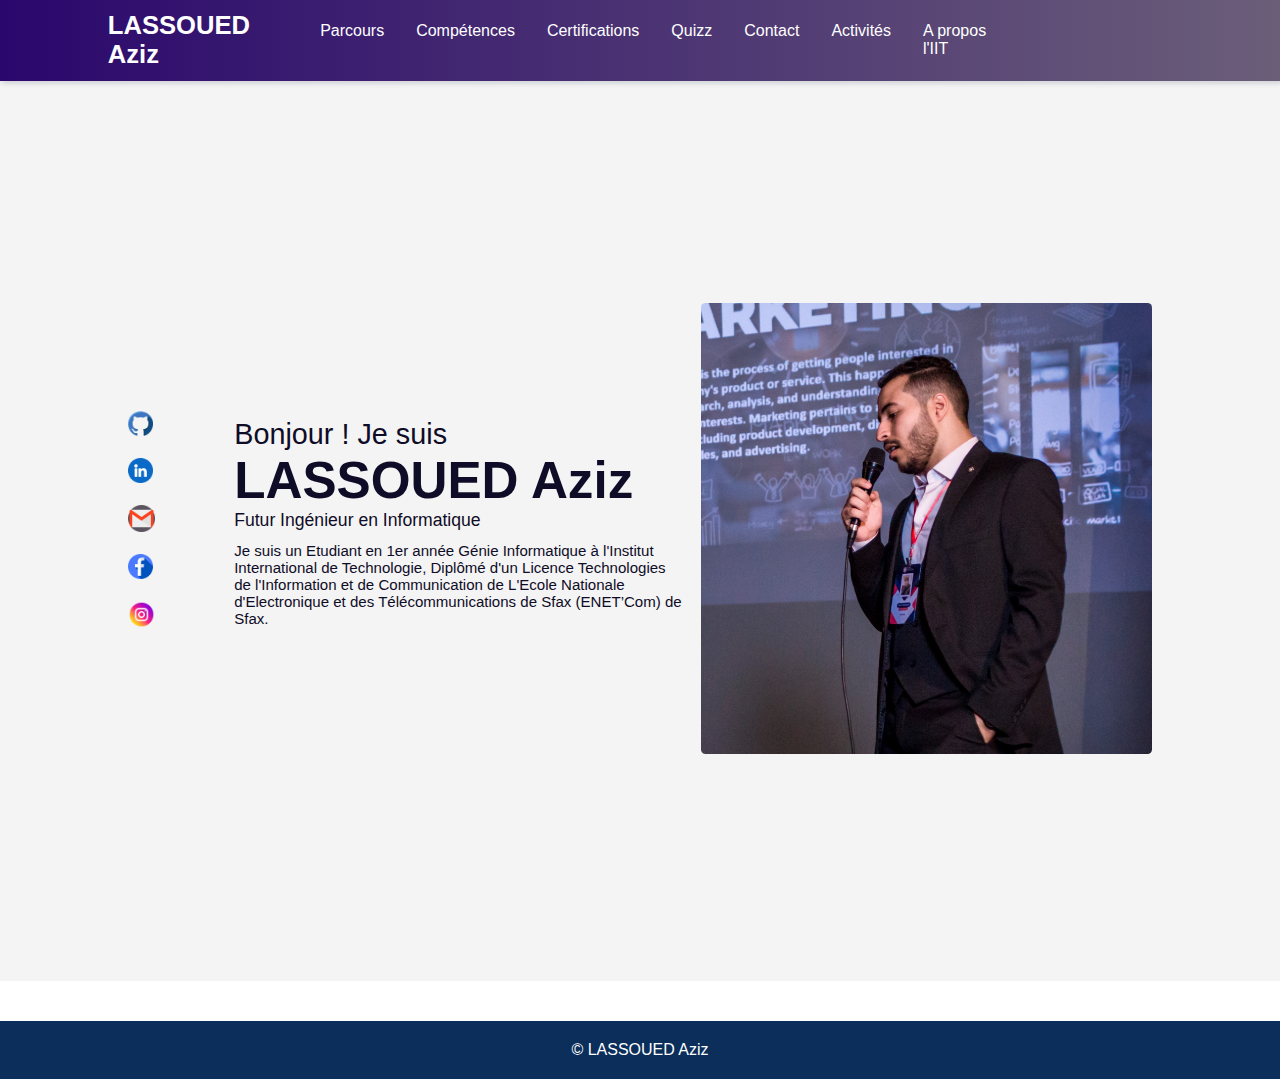
<file: Site Personnel/index.html>
<!DOCTYPE html>
<html lang="en">

<head>
    <meta charset="UTF-8">
    <title>LASSOUED Aziz</title>
    <link rel="stylesheet" href="css/style.css">
</head>

    <main id="animate-bottom">
        <nav class="navbar">
            <a href="#" class="logo">LASSOUED Aziz</a>
            <a href="#" class="toggle-button ">
                &#9776;
            </a>
            <div class="navbar-links">
                <ul>
                    <li><a href="Parcours.html">Parcours</a></li>
                    <li><a href="Compétences.html">Compétences</a></li>
                    <li><a href="Certifications.html">Certifications</a></li>
                    <li><a href="Quizz.html">Quizz</a></li>
                    <li><a href="Contact.html">Contact</a></li>
                    <li><a href="Activités.html">Activités</a></li>
                    <li><a href="IIT.html">A propos l'IIT</a></li>
                </ul>
            </div>
        </nav>

        <section class="home" id="home">
            <div class="social">
                <a href="https://github.com/AzizLasso" target="_blank"><img src="image/github.png" alt="" width="25px" height="25px"></a>
                <a href="https://www.linkedin.com/in/lassoued-aziz-b04566235/" target="_blank"><img src="image/linkedin.png" alt="" width="25px" height="25px"></a>
                <a href="mailto:azizlassouedla@gmail.com" target="_blank"><img src="image/gmail(1).png" alt="" width="27px" height="27px"></a>
                <a href="https://www.facebook.com/aziz.lassoued.585/" target="_blank"><img src="image/facebook.png" alt="" width="25px" height="25px"></a>
                <a href="https://www.instagram.com/azizlassouedd/" target="_blank"><img src="image/instagram.png" alt="" width="27px" height="27px"></a>
            </div>

            <div class="home-img">
                <img src="image/aziz.jpg" alt="">
            </div>

            <div class="home-text">
                <span>Bonjour ! Je suis</span>
                <h1>LASSOUED Aziz</h1>
                <h2>Futur Ingénieur en Informatique</h2>
                <p>Je suis un Etudiant en 1er année Génie Informatique à l'Institut International de Technologie, Diplômé d'un Licence Technologies de l'Information et de Communication de L'Ecole Nationale d'Electronique et des Télécommunications de Sfax (ENET’Com) de Sfax.</p>
        
            </div>
        </section>

        <footer>
            <div class="footer"></div>
            <div class="copyright">
                <p>© LASSOUED Aziz</p>
            </div>
        </footer>
    </main>   
</body>
</html>
</file>
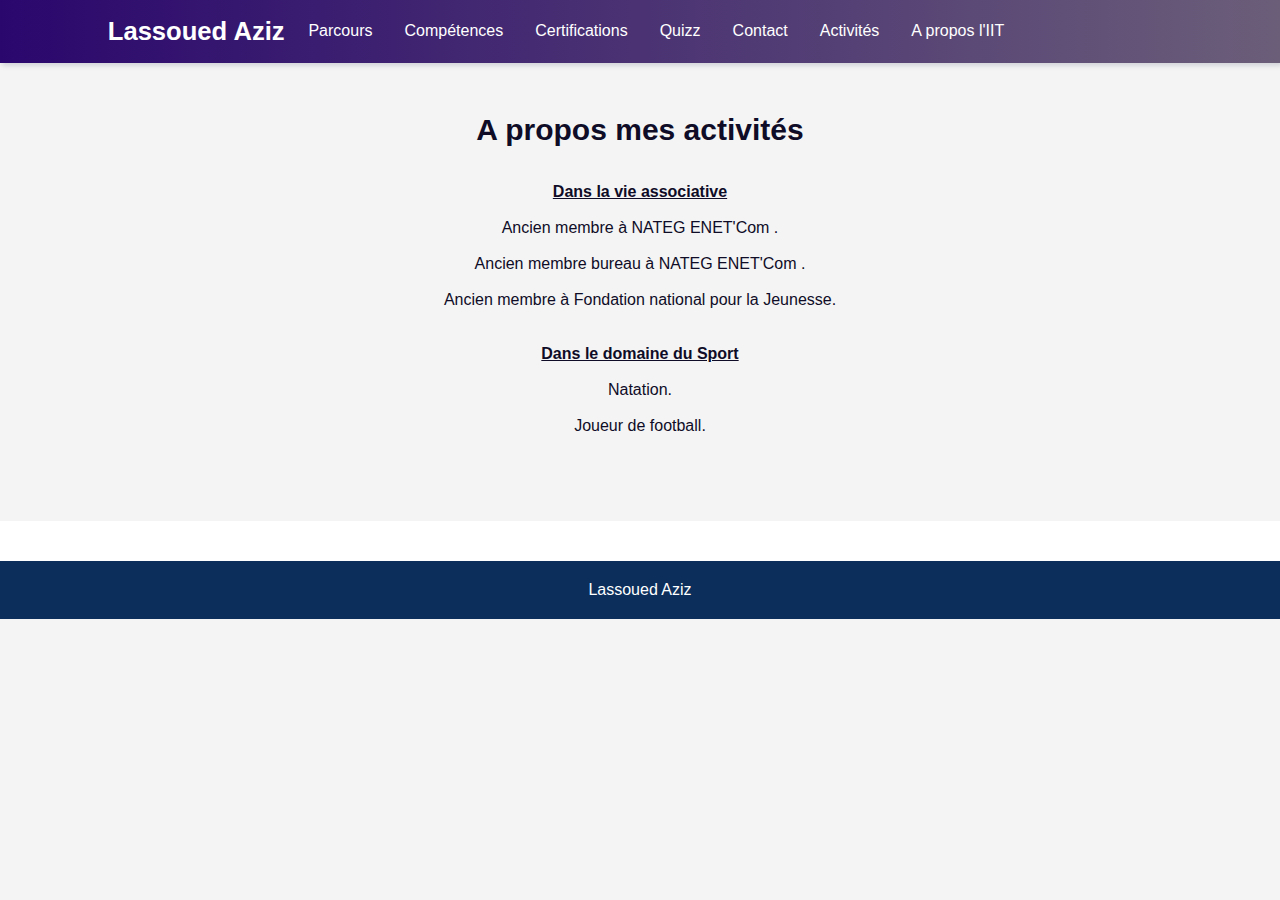
<file: Site Personnel/Activités.html>
<!DOCTYPE html>
<html lang="en">

<head>
    <meta charset="UTF-8">
    <title>Lassoued Aziz</title>
    <link rel="stylesheet" href="css/style.css">
</head>

<body>
    <main id="animate-bottom">
        <nav class="navbar">
            <a href="index.html" class="logo">Lassoued Aziz</a>
            <a href="#" class="toggle-button ">
                &#9776;
            </a>
            <div class="navbar-links">
                <ul>
                    <li><a href="Parcours.html">Parcours</a></li>
                    <li><a href="Compétences.html">Compétences</a></li>
                    <li><a href="Certifications.html">Certifications</a></li>
                    <li><a href="Quizz.html">Quizz</a></li>
                    <li><a href="Contact.html">Contact</a></li>
                    <li><a href="#Activités">Activités</a></li>
                    <li><a href="IIT.html">A propos l'IIT</a></li>
                </ul>
            </div>
        </nav>

        <section class="contact" id="maynou">
            <div class="heading">
                <h2>A propos mes activités</h2><br><br>
                <h4>Dans la vie associative</h4> <br>
                <ul>
                    <li>Ancien membre à NATEG ENET'Com .</li><br>
                    <li>Ancien membre bureau à NATEG ENET'Com .</li><br>
                    <li>Ancien membre à Fondation national pour la Jeunesse.</li><br>
                </ul><br>
                <h4>Dans le domaine du Sport</h4><br>
                <ul>
                    <li>Natation.</li><br>
                    <li>Joueur de football.</li><br>
                </ul><br>
            </div>
        </section>
        <footer>
            <div class="footer"></div>
            <div class="copyright">
                <p>Lassoued Aziz</p>
            </div>
        </footer>
    </main>
</body>
</html>
</file>
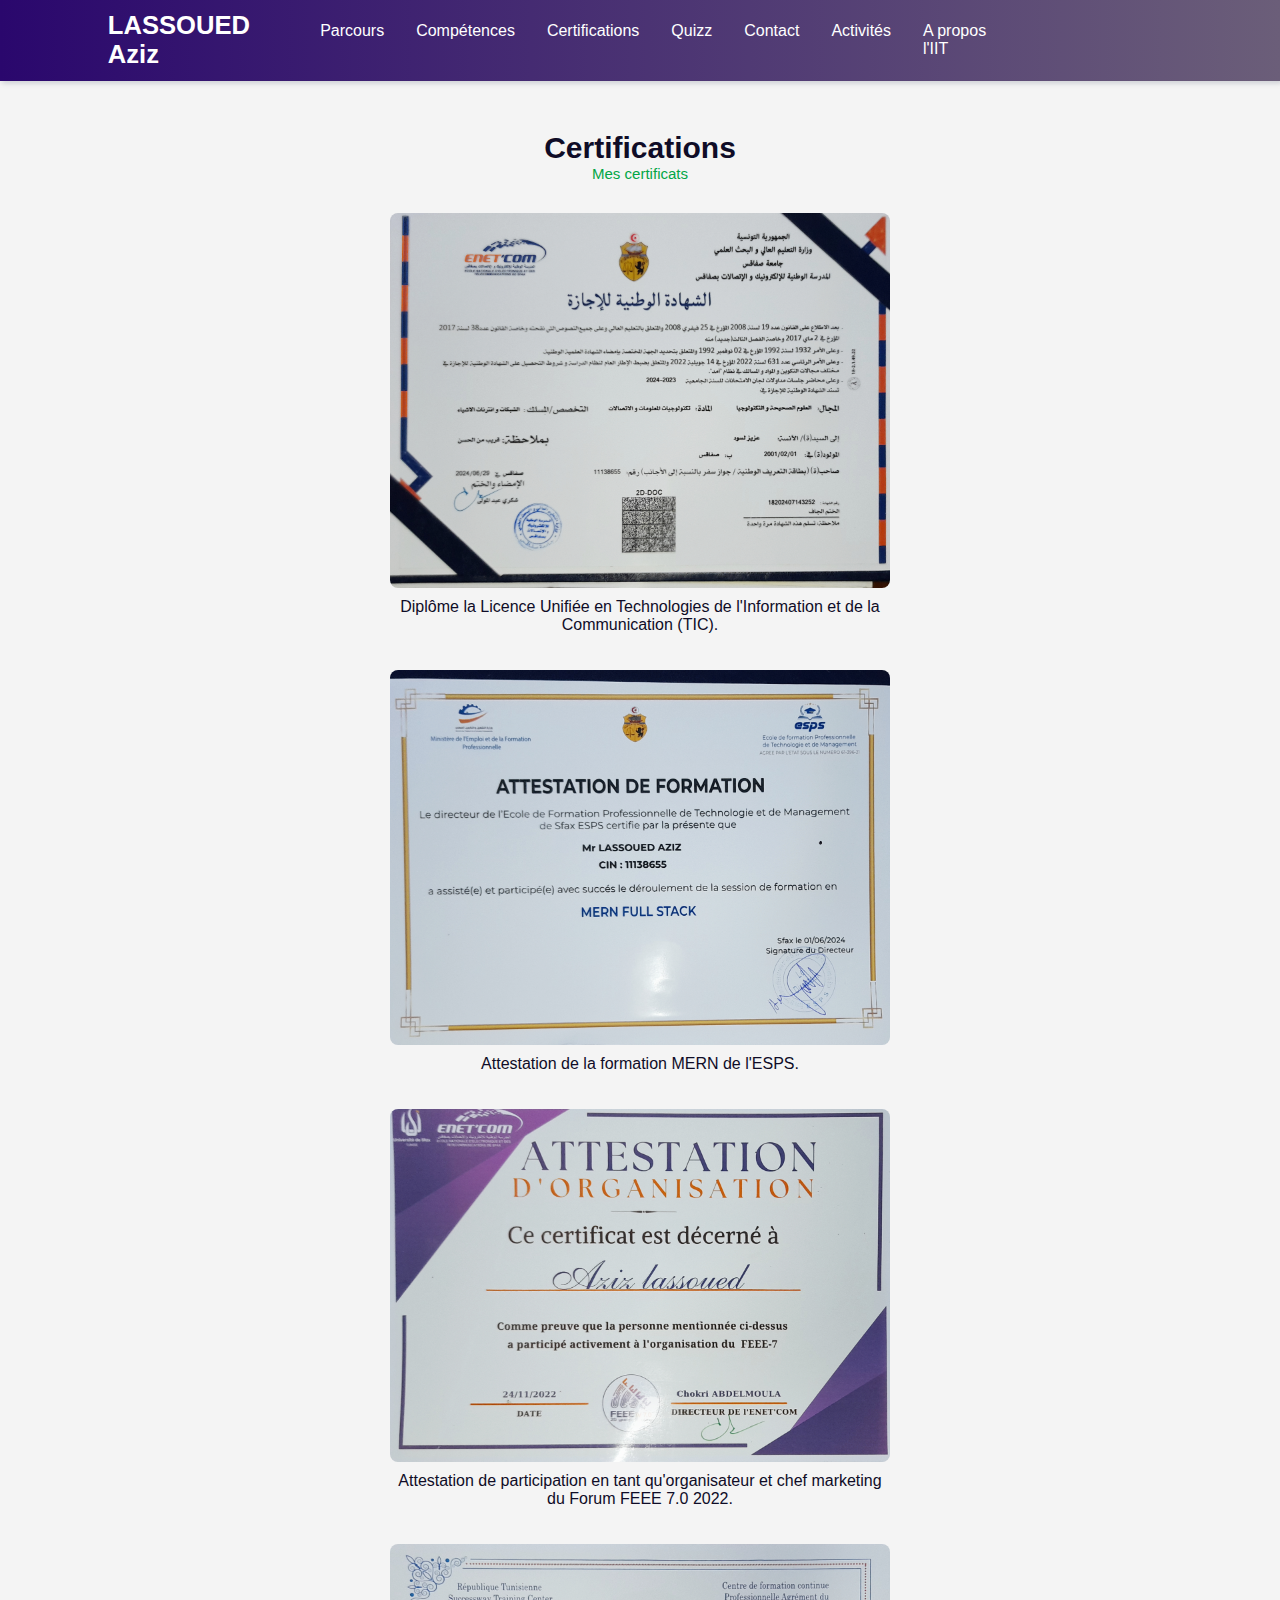
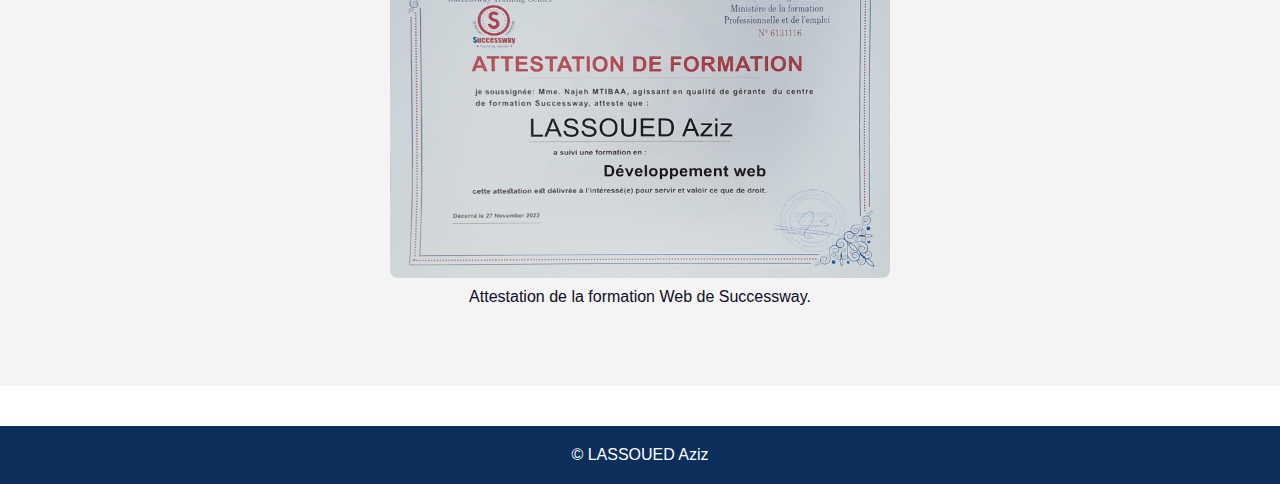
<file: Site Personnel/Certifications.html>
<!DOCTYPE html>
<html lang="en">

<head>
    <meta charset="UTF-8">
    <title>LASSOUED Aziz</title>
    <link rel="stylesheet" href="css/style.css">
    <style>
        .portfolio-content {
            display: flex;
            justify-content: space-around; /* Aligns items evenly */
            flex-wrap: wrap; /* Allows items to wrap to the next line */
            margin: 20px 0; /* Adds some margin around the portfolio content */
        }

        .portfolio-item {
            text-align: center; /* Centers the text under each image */
            margin: 10px; /* Adds some space between items */
            width: 500px; /* Set a fixed width for the portfolio item */
        }

        .portfolio-img img {
            max-width: 100%; /* Ensures images are responsive */
            height: auto; /* Maintains aspect ratio */
        }

        /* Add margin to the paragraph for spacing */
        .portfolio-item p {
            margin-top: 10px; /* Adjust this value to increase or decrease the space */
        }
    </style>
</head>

<body>
    <main id="animate-bottom">
        <nav class="navbar">
            <a href="index.html" class="logo">LASSOUED Aziz</a>
            <a href="#" class="toggle-button ">
                &#9776;
            </a>
            <div class="navbar-links">
                <ul>
                    <li><a href="Parcours.html">Parcours</a></li>
                    <li><a href="Compétences.html">Compétences</a></li>
                    <li><a href="#Certifications">Certifications</a></li>
                    <li><a href="Quizz.html">Quizz</a></li>
                    <li><a href="Contact.html">Contact</a></li>
                    <li><a href="Activités.html">Activités</a></li>
                    <li><a href="IIT.html">A propos l'IIT</a></li>
                </ul>
            </div>
        </nav>

        <section class="portfolio" id="Certifications">
            <div class="heading">
                <h2>Certifications</h2>
                <span>Mes certificats</span>
            </div>
            <div class="portfolio-content">
                <div class="portfolio-item">
                    <div class="portfolio-img">
                        <img src="image/cer1.jpg" alt="Certification 1">
                    </div>
                    <p>Diplôme la Licence Unifiée en Technologies de l'Information et de la Communication (TIC).</p>
                </div>
                <div class="portfolio-item">
                    <div class="portfolio-img">
                        <img src="image/cer2.jpg" alt="Certification 2">
                    </div>
                    <p>Attestation de la formation MERN de l'ESPS.</p>
                </div>
                <div class="portfolio-item">
                    <div class="portfolio-img">
                        <img src="image/cer3.jpg" alt="Certification 3">
                    </div>
                    <p>Attestation de participation en tant qu'organisateur et chef marketing du Forum FEEE 7.0 2022.</p>
                </div>
                <div class="portfolio-item">
                    <div class="portfolio-img">
                        <img src="image/cer4.jpg" alt="Certification 4">
                    </div>
                    <p>Attestation de la formation Web de Successway.</p>
                </div>
            </div>
        </section>
        <footer>
            <div class="footer"></div>
            <div class="copyright">
                <p>© LASSOUED Aziz</p>            
            </div>
        </footer>
    </main>
</body>
</html>
</file>
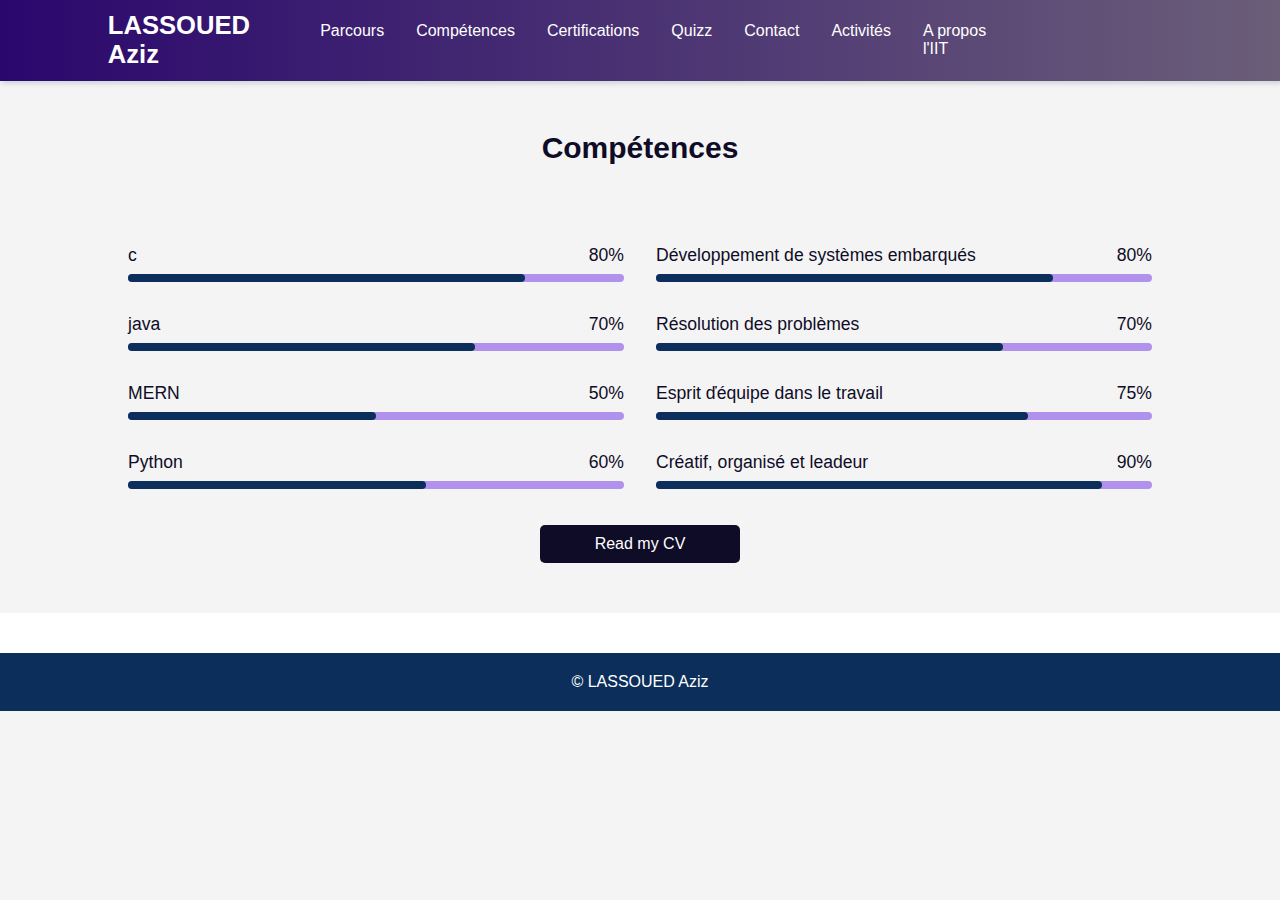
<file: Site Personnel/Compétences.html>
<!DOCTYPE html>
<html lang="fr">

<head>
    <meta charset="UTF-8">
    <title>LASSOUED Aziz</title>
    <link rel="stylesheet" href="css/style.css">
</head>

<body>
    <main id="animate-bottom">
        <nav class="navbar">
            <a href="index.html" class="logo">LASSOUED Aziz</a>
            <a href="#" class="toggle-button ">
                &#9776;
            </a>
            <div class="navbar-links">
                <ul>
                    <li><a href="Parcours.html">Parcours</a></li>
                    <li><a href="#Compétences">Compétences</a></li>
                    <li><a href="Certifications.html">Certifications</a></li>
                    <li><a href="Quizz.html">Quizz</a></li>
                    <li><a href="Contact.html">Contact</a></li>
                    <li><a href="Activités.html">Activités</a></li>
                    <li><a href="IIT.html">A propos l'IIT</a></li>
                </ul>
            </div>
        </nav>

        <section class="skills" id="skills">
            <div class="heading">
                <h2>Compétences</h2>
            </div>
            <div class="skills-container">
                <div class="bars">
                    <!-- Box 1 -->
                    <div class="bars-box">
                        <h3>c</h3>
                        <span>80%</span>
                        <div class="light-bar"></div>
                        <div class="percent-bar html-bar"></div>
                    </div>
                    <!-- Box 2 -->
                    <div class="bars-box">
                        <h3>java</h3>
                        <span>70%</span>
                        <div class="light-bar"></div>
                        <div class="percent-bar css-bar"></div>
                    </div>
                    <!-- Box 3 -->
                    <div class="bars-box">
                        <h3>MERN</h3>
                        <span>50%</span>
                        <div class="light-bar"></div>
                        <div class="percent-bar js-bar"></div>
                    </div>
                    <!-- Box 4 -->
                    <div class="bars-box">
                        <h3>Python</h3>
                        <span>60%</span>
                        <div class="light-bar"></div>
                        <div class="percent-bar py-bar"></div>
                    </div>
                </div>
                <div class="skills-img">
                    <div class="bars">
                        <!-- Box 1 -->
                        <div class="bars-box">
                            <h3>Développement de systèmes embarqués</h3>
                            <span>80%</span>
                            <div class="light-bar"></div>
                            <div class="percent-bar html-bar"></div>
                        </div>
                        <!-- Box 2 -->
                        <div class="bars-box">
                            <h3>Résolution des problèmes</h3>
                            <span>70%</span>
                            <div class="light-bar"></div>
                            <div class="percent-bar rp-bar"></div>
                        </div>
                        <!-- Box 3 -->
                        <div class="bars-box">
                            <h3>Esprit ďéquipe dans le travail </h3>
                            <span>75%</span>
                            <div class="light-bar"></div>
                            <div class="percent-bar esprit-bar"></div>
                        </div>
                        <!-- Box 4 -->
                        <div class="bars-box">
                            <h3>Créatif, organisé et leadeur</h3>
                            <span>90%</span>
                            <div class="light-bar"></div>
                            <div class="percent-bar cr-bar"></div>
                        </div>
                    </div>
                </div>
            </div>
            <div class="pdf-download">
                <a href="pdf/CV.pdf" class="btn" download>Read my CV</a>
            </div>
        </section>
        <footer>
            <div class="footer"></div>
            <div class="copyright">
                <p>© LASSOUED Aziz</p>
            </div>
        </footer>
    </main>
</body>
</html>
</file>
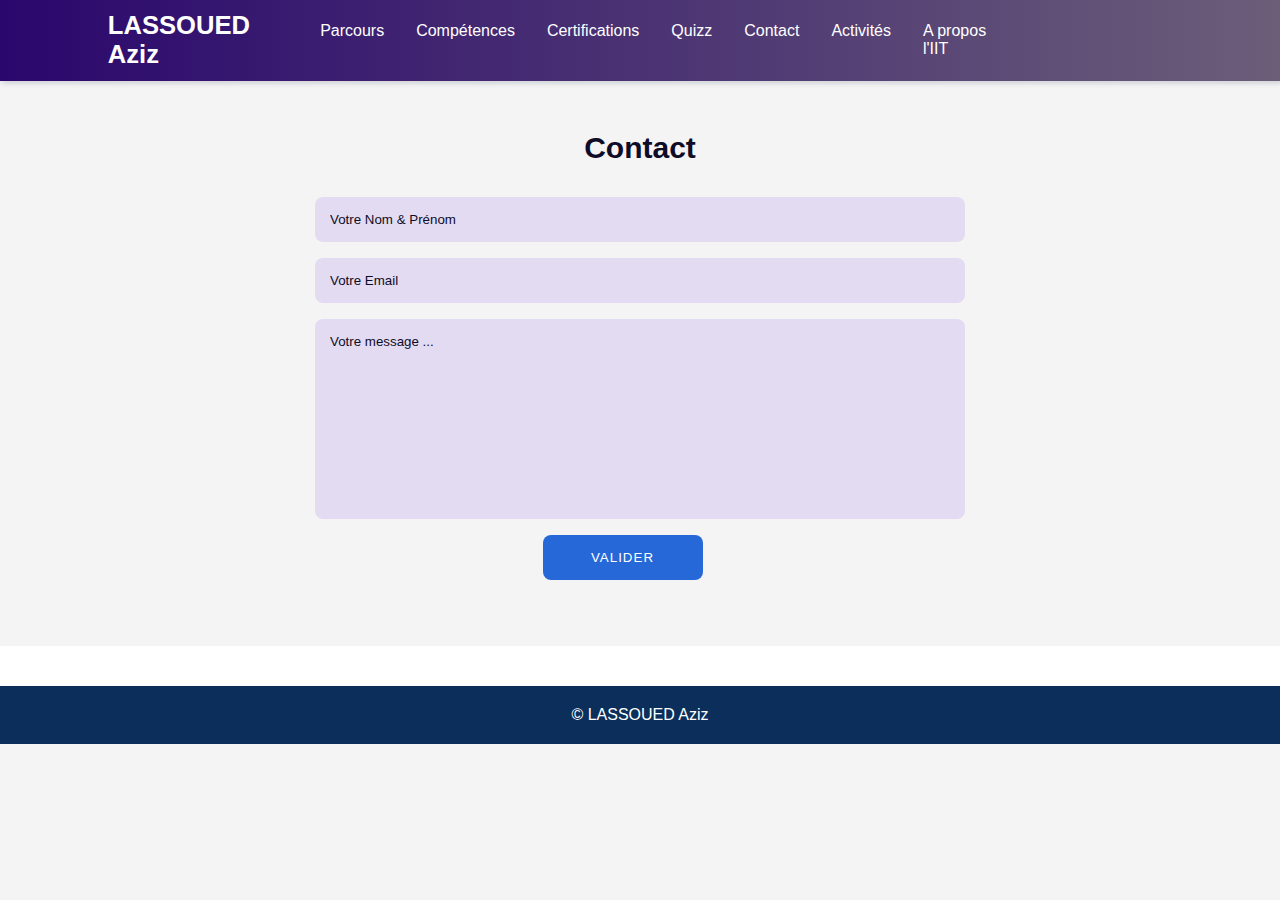
<file: Site Personnel/Contact.html>
<!DOCTYPE html>
<html lang="en">

<head>
    <meta charset="UTF-8">
    <title>LASSOUED Aziz</title>
    <link rel="stylesheet" href="css/style.css">
</head>

<body>
    <main id="animate-bottom">
        <nav class="navbar">
            <a href="index.html" class="logo">LASSOUED Aziz</a>
            <a href="#" class="toggle-button ">
                &#9776;
            </a>
            <div class="navbar-links">
                <ul>
                    <li><a href="Parcours.html">Parcours</a></li>
                    <li><a href="Compétences.html">Compétences</a></li>
                    <li><a href="Certifications.html">Certifications</a></li>
                    <li><a href="Quizz.html">Quizz</a></li>
                    <li><a href="#Contact">Contact</a></li>
                    <li><a href="Activités.html">Activités</a></li>
                    <li><a href="IIT.html">A propos l'IIT</a></li>
                </ul>
            </div>
        </nav>
        <section class="contact" id="contact">
            <div class="heading">
                <h2>Contact</h2>
            </div>
            <div class="contact-form">
                <form id="sheetdb-form" action="https://sheetdb.io/api/v1/evxx8obp6e994" method="post">
                    <input type="text" name="name" id="name" placeholder="Votre Nom & Prénom">
                    <input type="email" name="email" id="email" placeholder="Votre Email" required>
                    <textarea name="message" id="message" cols="30" rows="10" maxlength="500" placeholder="Votre message ..." required></textarea>
                    <input type="submit" value="Valider" class="contact-button">
                  </form>   
            </div>
        </section>
        <footer>
            <div class="footer"></div>
            <div class="copyright">
                <p>© LASSOUED Aziz</p>
            </div>
        </footer>
    </main>
    <script src="js/script.js"></script> 
</body>
</html>
</file>
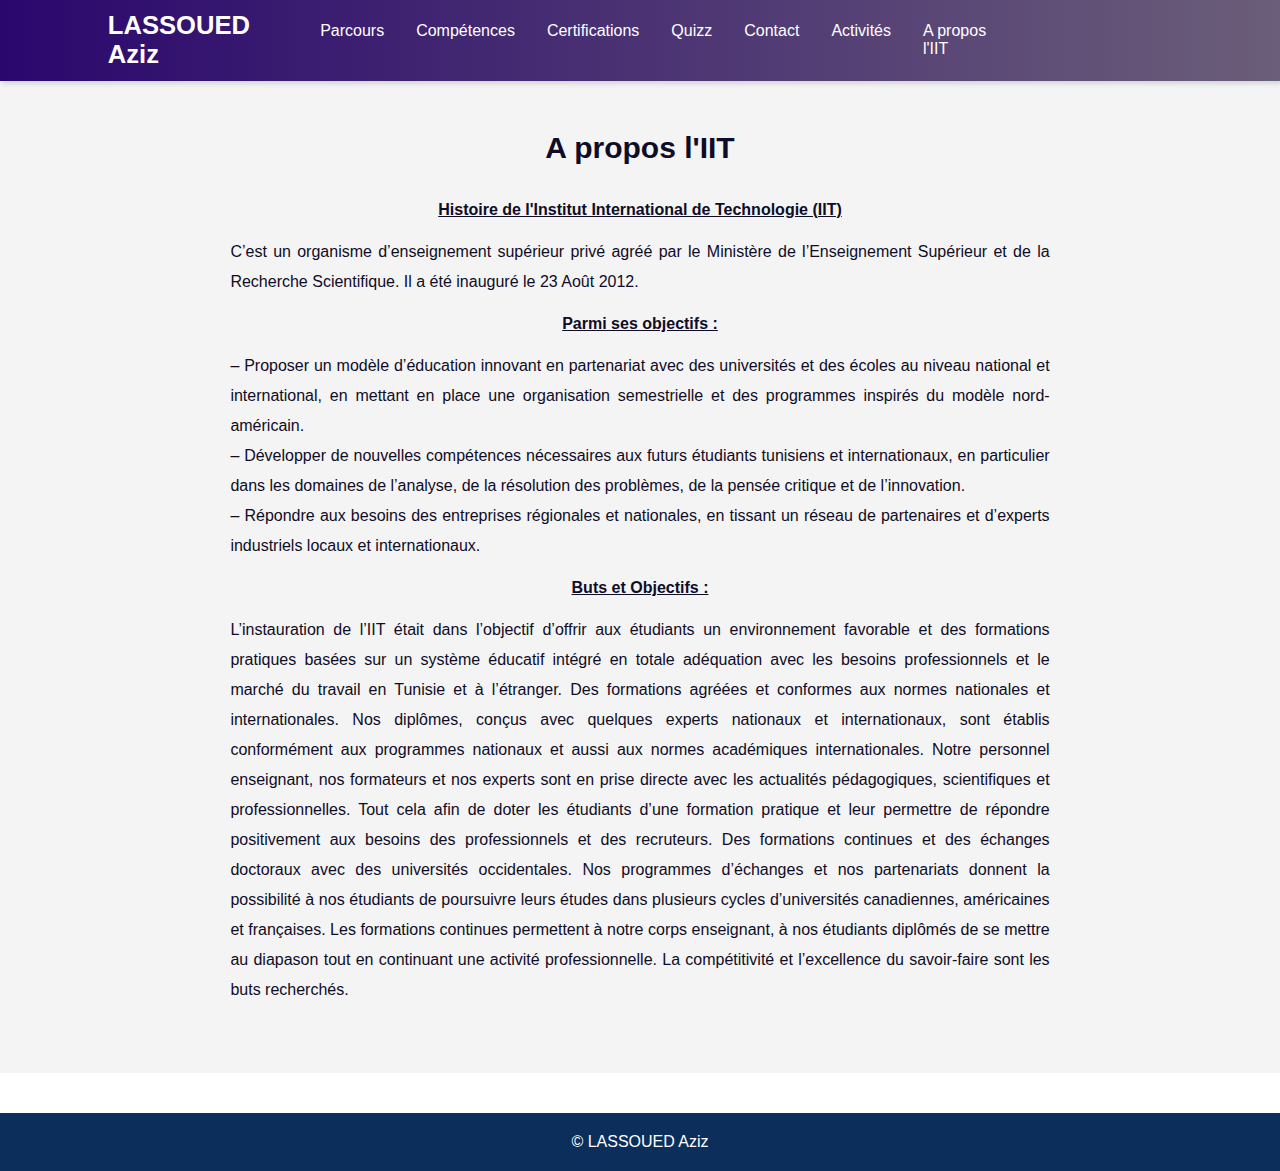
<file: Site Personnel/IIT.html>
<!DOCTYPE html>
<html lang="en">

<head>
    <meta charset="UTF-8">
    <title>LASSOUED Aziz</title>
    <link rel="stylesheet" href="css/style.css">
</head>

<body>
    <main id="animate-bottom">
        <nav class="navbar">
            <a href="index.html" class="logo">LASSOUED Aziz</a>
            <a href="#" class="toggle-button ">
                &#9776;
            </a>
            <div class="navbar-links">
                <ul>
                    <li><a href="Parcours.html">Parcours</a></li>
                    <li><a href="Compétences.html">Compétences</a></li>
                    <li><a href="Certifications.html">Certifications</a></li>
                    <li><a href="Quizz.html">Quizz</a></li>
                    <li><a href="Contact.html">Contact</a></li>
                    <li><a href="Activités.html">Activités</a></li>
                    <li><a href="#IIT">A propos l'IIT</a></li>
                </ul>
            </div>
        </nav>

        <section class="contact" id="iit">
            <div class="heading">
                <h2>A propos l'IIT</h2>
                <br><br>
                <h4>Histoire de l'Institut International de Technologie (IIT)</h4> <br>
                    <p>C’est un organisme d’enseignement supérieur privé agréé par le Ministère de l’Enseignement Supérieur et de la Recherche Scientifique. Il a été inauguré le 23 Août 2012.</p>
                    <br>

                    <h4>Parmi ses objectifs :</h4><br>
                    <p>– Proposer un modèle d’éducation innovant en partenariat avec des universités et des écoles au niveau national et international, 
                        en mettant en place une organisation semestrielle et des programmes inspirés du modèle nord-américain.<br>
                        – Développer de nouvelles compétences nécessaires aux futurs étudiants tunisiens et internationaux, 
                        en particulier dans les domaines de l’analyse, de la résolution des problèmes, de la pensée critique et de l’innovation.<br>
                        – Répondre aux besoins des entreprises régionales et nationales, en tissant un réseau de partenaires et d’experts industriels locaux et internationaux.</p><br>
                    <h4>Buts et Objectifs :</h4><br>
                    <p>L’instauration de l’IIT était dans l’objectif d’offrir aux étudiants un environnement favorable et des formations pratiques basées sur un système éducatif intégré en totale adéquation avec les besoins professionnels et le marché du travail en Tunisie et à l’étranger.

                        Des formations agréées et conformes aux normes nationales et internationales.
                        
                        Nos diplômes, conçus avec quelques experts nationaux et internationaux, sont établis conformément aux programmes nationaux et aussi aux normes académiques internationales. Notre personnel enseignant, nos formateurs et nos experts sont en prise directe avec les actualités pédagogiques, scientifiques et professionnelles. Tout cela afin de doter les étudiants d’une formation pratique et leur permettre de répondre positivement aux besoins des professionnels et des recruteurs.
                        
                        Des formations continues et des échanges doctoraux avec des universités occidentales.
                        
                        Nos programmes d’échanges et nos partenariats donnent la possibilité à nos étudiants de poursuivre leurs études dans plusieurs cycles d’universités canadiennes, américaines et françaises.
                        
                        Les formations continues permettent à notre corps enseignant, à nos étudiants diplômés de se mettre au diapason tout en continuant une activité professionnelle. La compétitivité et l’excellence du savoir-faire sont les buts recherchés.</p>
                    <br>
                </div>

        </section>
        <footer>
            <div class="footer"></div>
            <div class="copyright">
                <p>© LASSOUED Aziz</p>
            </div>
        </footer>
    </main>
</body>
</html>
</file>
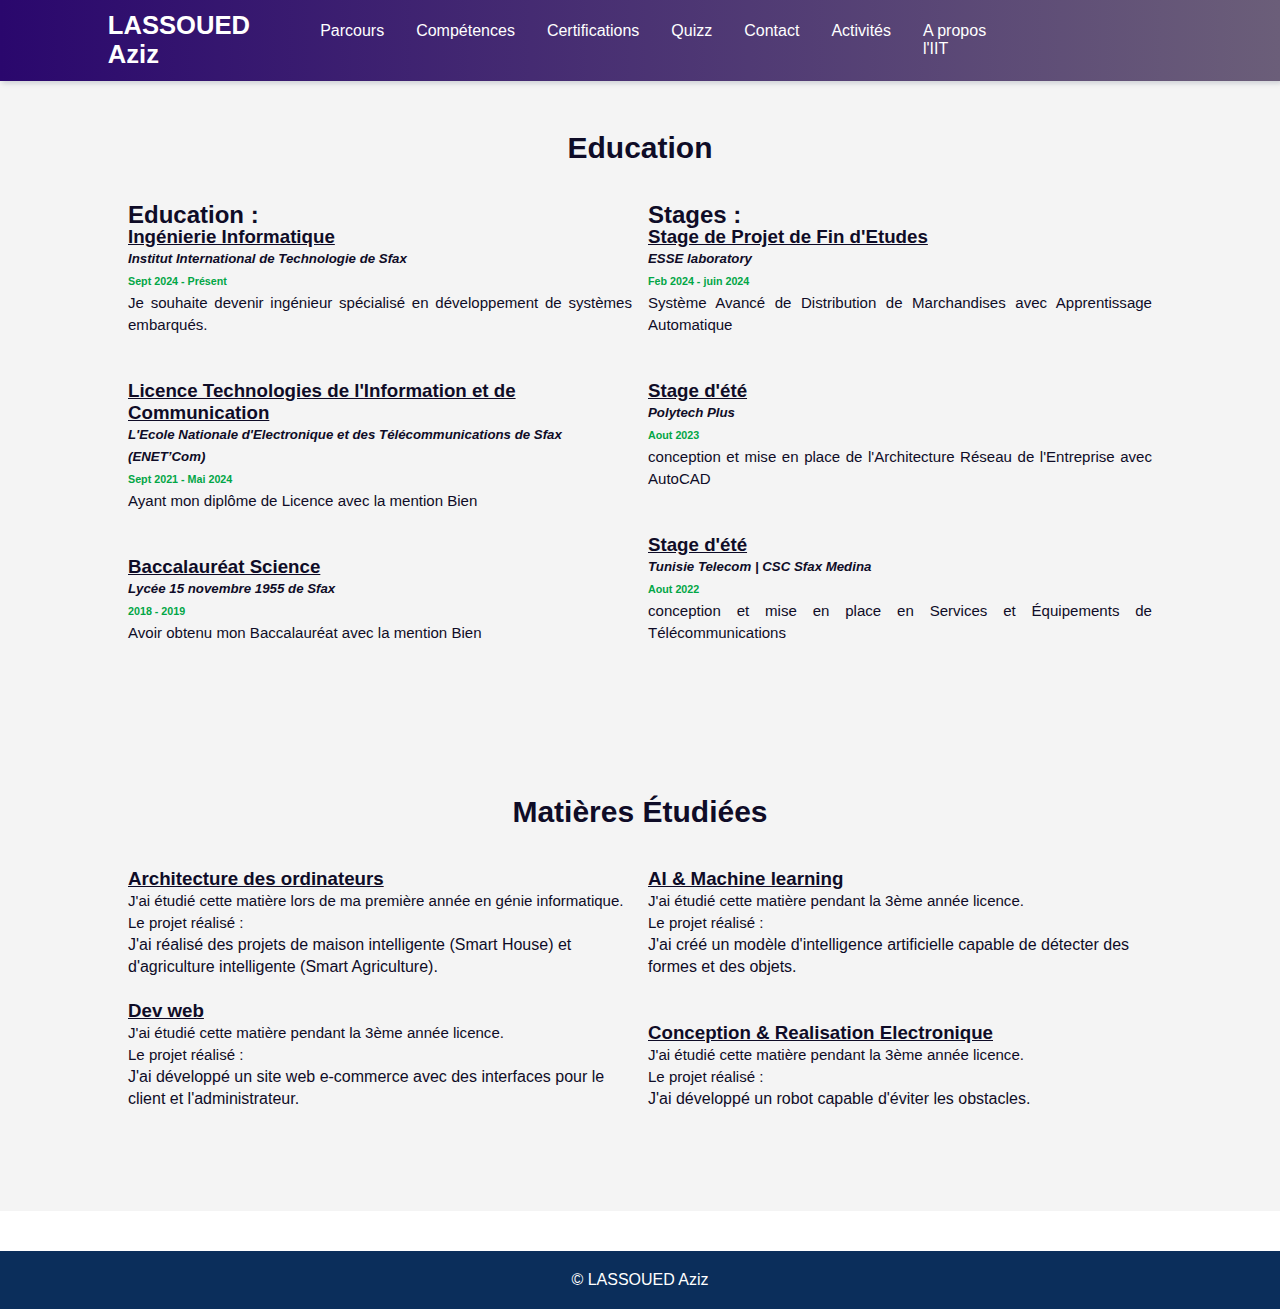
<file: Site Personnel/Parcours.html>
<!DOCTYPE html>
<html lang="en">

<head>
    <meta charset="UTF-8">
    <title>LASSOUED Aziz</title>
    <link rel="stylesheet" href="css/style.css">
</head>

<body>
    <main id="animate-bottom">
        <nav class="navbar">
            <a href="index.html" class="logo">LASSOUED Aziz</a>
            <a href="#" class="toggle-button ">
                &#9776;
            </a>
            <div class="navbar-links">
                <ul>
                    <li><a href="#Parcours">Parcours</a></li>
                    <li><a href="Compétences.html">Compétences</a></li>
                    <li><a href="Certifications.html">Certifications</a></li>
                    <li><a href="Quizz.html">Quizz</a></li>
                    <li><a href="Contact.html">Contact</a></li>
                    <li><a href="Activités.html">Activités</a></li>
                    <li><a href="IIT.html">A propos l'IIT</a></li>
                </ul>
            </div>
        </nav>

        <section class="about" id="Qualification">
            <div class="heading">
                <h2>Education</h2>
            </div>

            <div class="about-container">
                <div class="about-text">
                    <h2>Education :</h2>
                    <h3>Ingénierie Informatique</h3>
                    <h5><i>Institut International de Technologie de Sfax</i></h5>
                    <h6 class="gtext">Sept 2024 - Présent</h6>
                    <p>Je souhaite devenir ingénieur spécialisé en développement de systèmes embarqués.</p>
                    <br>
                    <br>
                    <h3>Licence Technologies de l'Information et de Communication</h3>
                    <h5><i>L'Ecole Nationale d'Electronique et des Télécommunications de Sfax (ENET’Com)</i></h5>
                    <h6 class="gtext">Sept 2021 - Mai 2024</h6>
                    <p>Ayant mon diplôme de Licence avec la mention Bien</p>
                    <br>
                    <br>
                    <h3>Baccalauréat Science</h3>
                    <h5><i> Lycée 15 novembre 1955 de Sfax </i></h5>
                    <h6 class="gtext">2018 - 2019</h6>
                    <p>Avoir obtenu mon Baccalauréat avec la mention Bien</p>
                    <br>
                    <br>
                </div>
                <div class="about-text">
                    <h2>Stages :</h2>
                    <h3>Stage de Projet de Fin d'Etudes</h3>
                    <h5><i>ESSE laboratory</i></h5>
                    <h6 class="gtext">Feb 2024 - juin 2024</h6>
                    <p>Système Avancé de Distribution de Marchandises avec Apprentissage Automatique</p>
                    <br>
                    <br>
                    <h3>Stage d'été</h3>
                    <h5><i>Polytech Plus</i></h5>
                    <h6 class="gtext">Aout 2023</h6>
                    <p>conception et mise en place de l'Architecture Réseau de l'Entreprise avec AutoCAD</p>
                    <br>
                    <br>
                    <h3>Stage d'été</h3>
                    <h5><i>Tunisie Telecom | CSC Sfax Medina</i></h5>
                    <h6 class="gtext">Aout 2022</h6>
                    <p>conception et mise en place en Services et Équipements de Télécommunications</p>
                </div>
            </div>
        </section>

       

        <section class="about" id="Qualification">
            <div class="heading">
                <h2>Matières Étudiées</h2>
            </div>
            <div class="about-container">
                <div class="about-text">
                    <h3>Architecture des ordinateurs</h3>
                    <p>J'ai étudié cette matière lors de ma première année en génie informatique.</p>
                    <p>Le projet réalisé :</p>
                    <ul>
                        <li>J'ai réalisé des projets de maison intelligente (Smart House) et d'agriculture intelligente (Smart Agriculture).</li>
                    </ul>
                    <br>
                    <h3>Dev web</h3>
                    <p>J'ai étudié cette matière pendant la 3ème année licence.</p>
                    <p>Le projet réalisé :</p>
                    <ul>
                        <li>J'ai développé un site web e-commerce avec des interfaces pour le client et l'administrateur.</li>
                    </ul>
                    <br>
                    <br>
                </div>
                <div class="about-text">
                    <h3>AI & Machine learning</h3>
                    <p>J'ai étudié cette matière pendant la 3ème année licence.</p>
                    <p>Le projet réalisé :</p>
                    <ul>
                        <li>J'ai créé un modèle d'intelligence artificielle capable de détecter des formes et des objets.</li>
                    </ul>
                    <br>
                    <br>
                    <h3>Conception & Realisation Electronique</h3>
                    <p>J'ai étudié cette matière pendant la 3ème année licence.</p>
                    <p>Le projet réalisé :</p>
                    <ul>
                        <li>J'ai développé un robot capable d'éviter les obstacles.</li>
                    </ul>
                   
                </div>
            </div>
        </section>
        <footer>
            <div class="footer"></div>
            <div class="copyright">
                <p>© LASSOUED Aziz</p>
            </div>
        </footer>
    </main>
</body>
</html>
</file>
<file: Site Personnel/css/style.css>
/*tout le document*/
* {
  margin: 0;
  padding: 0;
  box-sizing: border-box;
  list-style: none;
  text-decoration: none;
  font-family: "Poppins", sans-serif;
}
/*définir des valeurs qui peuvent être réutilisées dans tout le document*/
:root {
  --main-color: #0b2e5b;
  --bg-color: #fff ;
  --text-color: #0f0c27;
  --hover: hsl(260, 100%, 51%);
  --big-font: 3.2rem;
  --medium-font: 1.8rem;
  --p-font: 0.941rem;
}
/* animation de transition entre les pages */
@keyframes animatebottom { 
  from{ bottom:-100px; opacity:0 } 
  to{ bottom:0; opacity:1 }
}
#animate-bottom {
  position: relative;
  -webkit-animation-name: animatebottom;
  -webkit-animation-duration: 1s;
  animation-name: animatebottom;
  animation-duration: 1s
}

section {
  padding: 50px 10%;
}
/*<body class="active">*/
body.active {
  --text-color: #fff;
  --bg-color: #0f0c27;
}
/*la balise body*/
body {
  background: var(--bg-color);
  color: var(--text-color);
}

*::selection {
  color: var(--bg-color);
  background: var(--main-color);
}
/*définir class="heading"*/
.heading {
  text-align: center;
}

.heading h2 {
  font-size: 30px;
}
/*définir la balise <nav>*/
nav {
  background: linear-gradient(to right, rgb(42, 7, 109), rgb(107, 94, 121)); /* Gradient from green to gray */
  box-shadow: 
    -3px -3px 7px rgba(255, 255, 255, 0.45), 
    2px 2px 5px rgba(94, 104, 121, 0.288);
}

.heading span {
  font-size: var(--p-font);
  color: rgb(2, 166, 70);
}

header.shadow {
  box-shadow: 0 0 4px rgb(14 55 54 / 15%);
}

.logo {
  font-size: 1.6rem;
  font-weight: 600;
  margin-left: 8%;
  color: white;
}

.logo:hover {
  color: #1E90FF;
}
/*définir un élément d'un id="menu-icon"*/
#menu-icon {
  font-size: 24px;
  cursor: pointer;
  z-index: 10001;
  display: none;
}

.home {
  position: relative;
  width: 100%;
  min-height: 100vh;
  display: grid;
  grid-template-columns: 0.2fr 1fr 1fr;
  align-items: center;
  gap: 1rem;
}

.home-img {
  order: 3;
}

.home-img img {
  width: 100%;
  border-radius: 1%;
}

.home-text span {
  font-size: var(--medium-font);
  font-weight: 500;
}

.gtext{
  color: rgb(2, 166, 70);
}

.home-text h1 {
  font-size: var(--big-font);
}

.home-text h2 {
  font-size: 1.1rem;
  font-weight: 400;
}

.home-text p {
  font-size: var(--p-font);
  font-weight: 400;
  margin: 0.7rem 0 1rem;
}

.social {
  display: flex;
  flex-direction: column;
}

.social a {
  margin-bottom: 1rem;
  font-size: 22px;
  color: var(--text-color);
}

.social a:hover {
  color: var(--hover);
}

.btn {
  display: inline-block;
  background: var(--main-color);
  color: #fff;
  padding: 0.7rem 1.3rem;
  border-radius: 0.5rem;
}

.btn:hover {
  background: var(--hover);
}
/*tableau du parcours(education)*/
.about-container {
  display: grid;
  grid-template-columns: repeat(2, 1fr);
  gap: 1rem;
  margin-top: 2rem;
}
 
.about-img img {
  width: 80%;
  border-radius: 0.5rem;
}

.about-text{
  padding-bottom: 7px;
  padding-top:7px ;
  line-height: 22px;
}

.about-text p {
  font-size: var(--p-font);
  font-weight: 400;
  text-align: justify;
}

.about-text h3 {
  text-decoration: underline;
}

.heading p {
padding-left: 10%;
padding-right: 10%;
line-height: 30px;
text-align: justify;
}

.heading h4 {
  text-decoration: underline;
}

.information {
  margin: 1rem 0 1.4rem;
}

.skills-container {
  display: grid;
  grid-template-columns: repeat(2, 1fr);
  align-items: center;
  gap: 2rem;
  margin-top: 4rem;
}

.skills-img img {
  width: 80%;
  padding-left: 4rem;
  object-position: center;
}
/*les bars des compétences*/
.bars-box {
  position: relative;
  display: flex;
  justify-content: space-between;
  align-items: center;
  padding: 1rem 0;
  margin-bottom: 1rem;
}

.bars-box h3,span {
  font-size: 1.1rem;
  font-weight: 500;
}

.light-bar {
  position: absolute;
  bottom: 0;
  left: 0;
  width: 100%;
  height: 0.5rem;
  background: hsla(260, 100%, 44%, 0.4);
  border-radius: 0.5rem;
}

.percent-bar {
  position: absolute;
  bottom: 0;
  left: 0;
  height: 0.5rem;
  background: var(--main-color);
  border-radius: 0.5rem;
}

.html-bar {
  width: 80%;
}
.css-bar {
  width: 70%;
}
.js-bar {
  width: 50%;
}
.py-bar {
  width: 60%;
}
.conception-bar {
  width: 80%;
}
.rp-bar {
  width: 70%;
}
.esprit-bar {
  width: 75%;
}
.cr-bar {
  width: 90%;
}

.portfolio-content {
  display: grid;
  grid-template-columns: repeat(auto-fit, minmax(280px, auto));
  gap: 1rem;
  margin-top: 2rem;
}

.portfolio-img {
  overflow: hidden;
  border-radius: 0.5rem;
}

.portfolio-img img {
  width: 100%;
  display: block;
}

.portfolio-img img:hover {
  transform: scale(1.1);
  transition: 1s;
}

.contact-form {
  display: grid;
  place-items: center;
  margin-top: 2rem;
}

.contact-form form {
  display: flex;
  flex-direction: column;
  width: 650px;
}
/*css du page contact*/
form input,textarea {
  padding: 15px;
  border-radius: 0.5rem;
  width: 100%;
  border: none;
  outline: none;
  background: hsla(260, 100%, 44%, 0.1);
  margin-bottom: 1rem;
  color: var(--text-color);
}

form input::placeholder,textarea::placeholder {
  color: var(--text-color);
}

form textarea {
  resize: none;
  height: 200px;
}

.contact-button {
  width: 160px;
  cursor: pointer;
  background: #2768d9;
  color: #fff;
  justify-content: center;
  text-transform: uppercase;
  letter-spacing: 1px;
  margin-left: 35%;
}

.contact-button:hover {
  background: var(--hover);
}

.footer {
  display: grid;
  place-items: center;
  padding: 20px;
  background: var(--bg-color);
  color: var(--text-color);
}

.copyright {
  padding: 20px;
  background: var(--main-color);
  text-align: center;
  color: #fff;
}

.navbar {
  display: flex;
  position: relative;
  justify-content: space-between;
  align-items: center;
  padding: 0.5%;
  background-color: #2980b9;
  color: #fff;
}

.navbar-links {
  height: 100%;
  padding-right: 20%;
}

.navbar-links ul {
  display: flex;
  margin: 0;
  padding: 0;
}

.navbar-links li {
  list-style: none;
}

.navbar-links li a {
  display: block;
  text-decoration: none;
  color: white;
  padding: 1rem;
}

.navbar-links li a:hover {
  color: #1E90FF;
}

.navbar-links li:hover {
  color: #1E90FF;
}


.toggle-button {
  position: absolute;
  top: 0.35rem;
  right: 0.5rem;
  display: none;
  width: 50px;
  height: 41px;
}

.toggle-button .bar {
  height: 3px;
  width: 70%;
  background-color: var(--main-color);
}
/*ajuster ces styles uniquement lorsque la largeur de l'écran est de 800 pixels ou moins*/
@media (max-width: 800px) {
  .navbar 
  {
      flex-direction: column;
      align-items: flex-start;
  }

  .toggle-button 
  {
      display: flex;
  }

  .navbar-links 
  {
    display: none;
    width: 100%;
  }

  .navbar-links ul 
  {  
    width: 100%;
    flex-direction: column;
  }

  .navbar-links ul li 
  {
      text-align: center;
  }

  .navbar-links ul li a 
  {
      padding: .5rem 1rem;
  }

  .navbar-links.active 
  {
    display: flex;
  }
}
/*css du fichier js*/
body {
  font-family: 'Arial', sans-serif;
  text-align:left;
  background-color: #f4f4f4;
}

.container {
  max-width: 800px;
  margin: 50px auto;
  background-color: #fff;
  padding: 20px;
  box-shadow: 0 0 10px rgba(0, 0, 0, 0.1);
  border-radius: 8px;
  text-align:center;
}

.question {
  margin-bottom: 20px;
  font-size: 18px;
}

button {
  padding: 10px 20px;
  font-size: 16px;
  margin-top: 10px;
  cursor: pointer;
  background-color: var(--text-color);
  color: #fff;
  border: none;
  border-radius: 4px;
  transition: background-color 0.3s ease;
}

button:hover {
  background-color: #2980b9;
}

#result-container {
  margin-top: 20px;
  font-size: 20px;
  color: #2ecc71;
}
.option-button {
  background-color: #0f0c27;
  border: 1px solid #ccc; 
  padding: 10px 15px;
  margin: 5px; 
  cursor: pointer; 
  transition: background-color 0.3s;
}

.option-button:hover {
  background-color: #e0e0e0;
}

.option-button.selected {
  background-color: #4CAF50;
  color: white;
  border: 1px solid #388E3C;
}
.button-container {
  display: flex;
  justify-content: center;
  align-items: center;
}
.pdf-download {
  display: flex; /* Use flexbox */
  justify-content: center; /* Center horizontally */
  align-items: center; /* Center vertically (if needed) */
  margin-top: 20px; /* Optional: Add some space above the button */
}

.btn {
  display: flex;
  justify-content: center;
  align-items: center;
  width: 200px;
  padding: 10px;
  text-decoration: none;
  background-color: #0f0c27;
  color: white;
  border: none;
  border-radius: 5px;
  cursor: pointer;
}

.btn:hover {
  background-color: #0056b3;
}
/* Add this to your CSS file (style.css) */
.result-question {
  border: 1px solid #ccc;
  border-radius: 5px;
  padding: 10px;
  margin: 10px 0;
  background-color: #f9f9f9;
}

.result-question p {
  color: black; /* Set the color of the question and answers to black */
}

.correct-answer {
  font-weight: bold;
  color: black; /* Change this to black for the correct answer */
  padding: 5px;
  border: 1px solid #ccc; /* Optional: Add a border for better visibility */
  border-radius: 3px;
  background-color: #e0e0e0; /* Optional: Light gray background */
}
</file>
